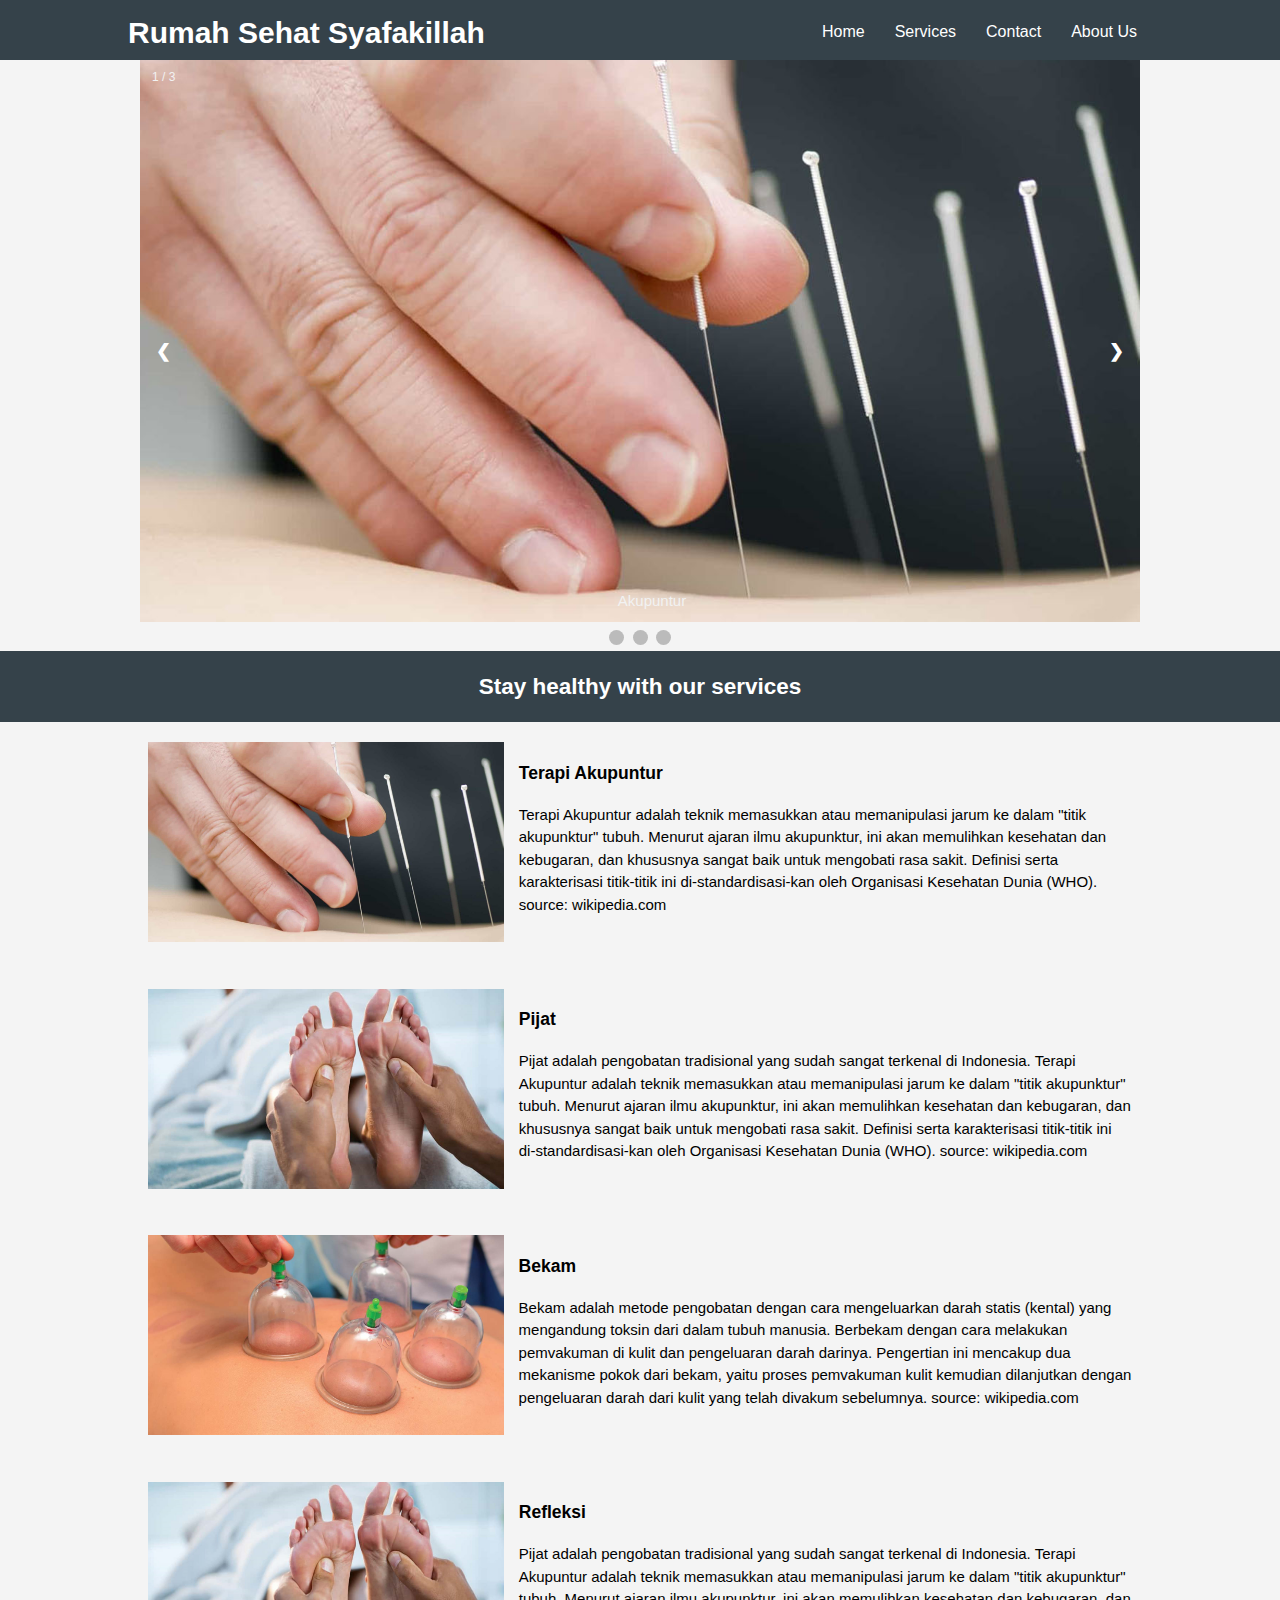
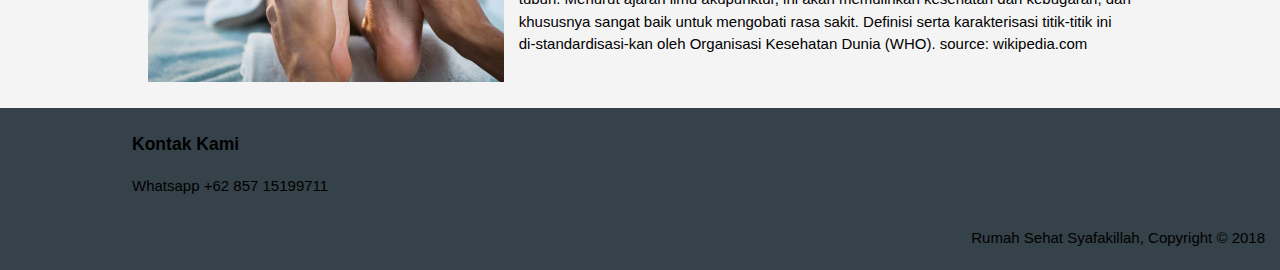
<file: index.html>
<!DOCTYPE html>
<html lang="en">
<!--
   index.html
   
   Copyright 2018 Fauzan <Fauzan@DESKTOP-2VQA9HB>   
-->

<head>
	<meta charset="utf-8" />
	<title>Rumah Sehat Syafakillah</title>
	<meta name="generator" content="Geany 1.33" />
	<meta name="viewport" content="width=device-width">
	<link rel="stylesheet" href="/css/style.css">
</head>

<body>
	<header>
		<div class="container">
			<div id="branding">
			  <h1>Rumah Sehat Syafakillah</h1>
			</div>
			<nav>
				<ul>
					<li><a href="#home">Home</a></li>
					<li><a href="services.html">Services</a></li>
					<li><a href="contact.html">Contact</a></li>
					<li><a href="about_us.html">About Us</a></li>
				</ul>
			</nav>
		</div>
	</header>

	<div class="container">	
		<div class="slideshow-container">
			<div class="mySlides fade">
				<div class="numbertext">1 / 3</div>
				<img src="img/akupuntur.jpg" style="width:100%;">
				<div class="text">Akupuntur</div>
			</div>

			<div class="mySlides fade">
				<div class="numbertext">2 / 3</div>
				<img src="img/pijat.jpg" style="width:100%">
				<div class="text">Pijat</div>
			</div>

			<div class="mySlides fade">
				<div class="numbertext">3 / 3</div>
				<img src="img/terapi.jpg" style="width:100%">
				<div class="text">Terapi</div>
			</div>

			<script type="text/javascript" src="js/slide.js"></script>

			<a class="prev" onclick="plusSlides(-1)">&#10094;</a>
			<a class="next" onclick="plusSlides(1)">&#10095;</a>
		</div>

		<div style="text-align:center">
			<span class="dot" onclick="currentSlide(1)"></span> 
			<span class="dot" onclick="currentSlide(2)"></span> 
			<span class="dot" onclick="currentSlide(3)"></span> 
		</div>
	</div>

	<section id="tagline">
		<div class="container">
			<h2>
				Stay healthy with our services
			</h2>
		</div>
	</section>

	<section id="layanan">
		<div class="container">
			<div class="boxes">
				<div class="imgBx">
					<img src="img/akupuntur.jpg" style="width: auto; height: 200px;">
				</div>
				<div class="content">
					<h3>Terapi Akupuntur</h3>
					<p>Terapi Akupuntur adalah teknik memasukkan atau memanipulasi jarum ke dalam "titik akupunktur" tubuh. Menurut ajaran ilmu akupunktur, ini akan memulihkan kesehatan dan kebugaran, dan khususnya sangat baik untuk mengobati rasa sakit. Definisi serta karakterisasi titik-titik ini di-standardisasi-kan oleh Organisasi Kesehatan Dunia (WHO). source: wikipedia.com</p>
				</div>
			</div>

			<div class="boxes">
				<div class="imgBx">
					<img src="img/pijat.jpg" style="width: auto; height: 200px;">
				</div>
				<div class="content">
					<h3>Pijat</h3>
					<p>Pijat adalah pengobatan tradisional yang sudah sangat terkenal di Indonesia. Terapi Akupuntur adalah teknik memasukkan atau memanipulasi jarum ke dalam "titik akupunktur" tubuh. Menurut ajaran ilmu akupunktur, ini akan memulihkan kesehatan dan kebugaran, dan khususnya sangat baik untuk mengobati rasa sakit. Definisi serta karakterisasi titik-titik ini di-standardisasi-kan oleh Organisasi Kesehatan Dunia (WHO). source: wikipedia.com</p>
				</div>
			</div>
			
			<div class="boxes">
				<div class="imgBx">
					<img src="img/bekam.jpg" alt="Bekam" style="width: auto; height: 200px;">
				</div>
				<div class="content">
					<h3>Bekam</h3>
					<p>Bekam adalah metode pengobatan dengan cara mengeluarkan darah statis (kental) yang mengandung toksin dari dalam tubuh manusia. Berbekam dengan cara melakukan pemvakuman di kulit dan pengeluaran darah darinya. Pengertian ini mencakup dua mekanisme pokok dari bekam, yaitu proses pemvakuman kulit kemudian dilanjutkan dengan pengeluaran darah dari kulit yang telah divakum sebelumnya. source: wikipedia.com</p>
				</div>
			</div>
			
			<div class="boxes">
				<div class="imgBx">
					<img src="img/pijat.jpg" alt="Refleksi" style="width: auto; height: 200px;">
				</div>
				<div class="content">
					<h3>Refleksi</h3>
					<p>Pijat adalah pengobatan tradisional yang sudah sangat terkenal di Indonesia. Terapi Akupuntur adalah teknik memasukkan atau memanipulasi jarum ke dalam "titik akupunktur" tubuh. Menurut ajaran ilmu akupunktur, ini akan memulihkan kesehatan dan kebugaran, dan khususnya sangat baik untuk mengobati rasa sakit. Definisi serta karakterisasi titik-titik ini di-standardisasi-kan oleh Organisasi Kesehatan Dunia (WHO). source: wikipedia.com</p>
				</div>
			</div>
		</div>
	</section>

	<footer>
		<div class="container">
			<div id="kontak">
				<h3>Kontak Kami</h3>
				<p>Whatsapp +62 857 15199711</p>
			</div>
		</div>
		<div class="copyright">
			<p>Rumah Sehat Syafakillah, Copyright &copy; 2018</p>
		</div>
	</footer>

</body>

</html>
</file>
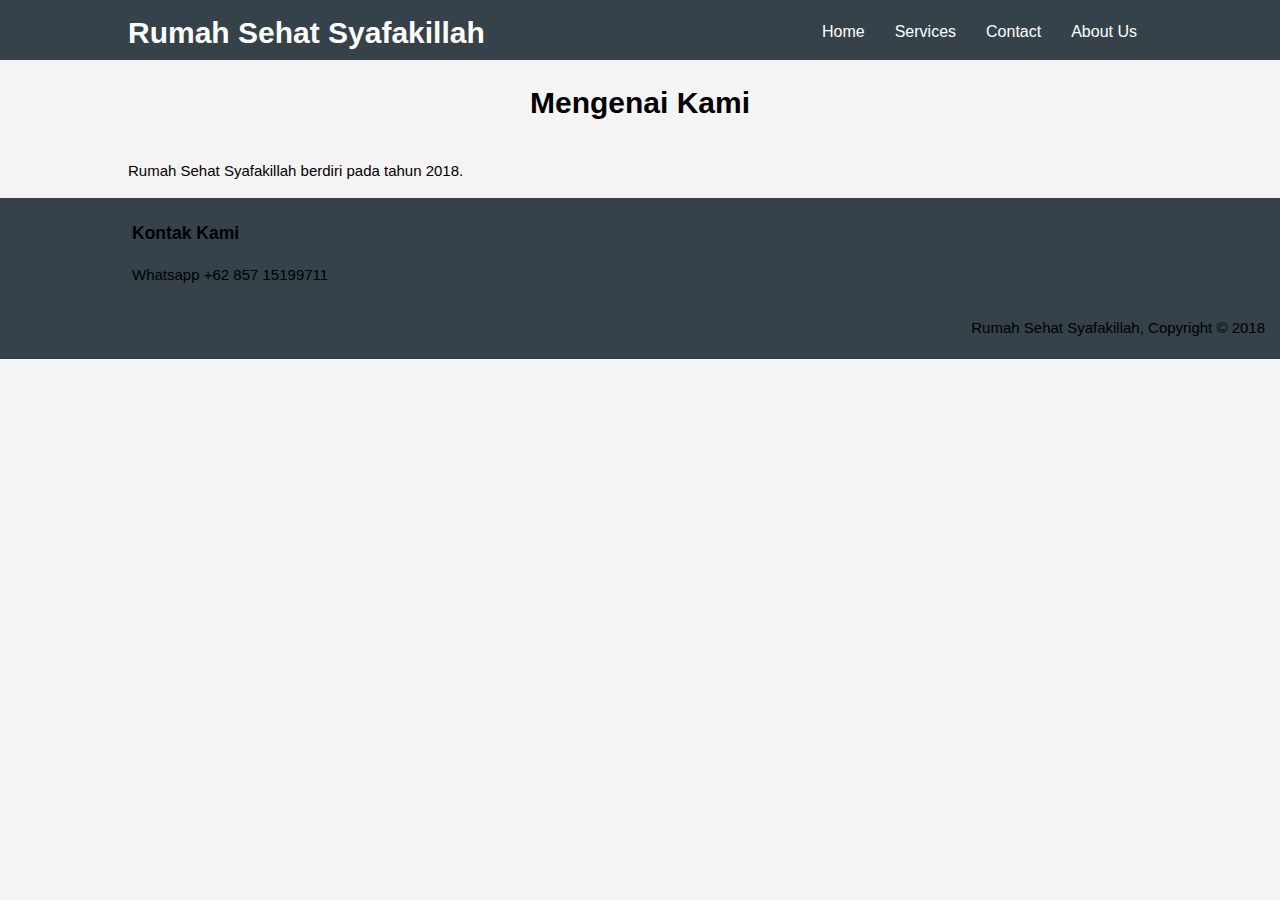
<file: about_us.html>
<!DOCTYPE html>
<html lang="en">
<!--
   index.html
   
   Copyright 2018 Fauzan <Fauzan@DESKTOP-2VQA9HB>
-->

<head>
	<meta charset="utf-8" />
	<title>Rumah Sehat Syafakillah</title>
	<meta name="generator" content="Geany 1.33" />
	<meta name="viewport" content="width=device-width">
	<link rel="stylesheet" href="css/style.css">
</head>

<body>
	<header>
		<div class="container">
			<div id="branding">
				<h1>Rumah Sehat Syafakillah</h1>
			</div>
			<nav>
				<ul>
					<li><a href="index.html">Home</a></li>
					<li><a href="services.html">Services</a></li>
					<li><a href="contact.html">Contact</a></li>
					<li><a href="#about_us">About Us</a></li>
				</ul>
			</nav>
		</div>
	</header>
	
	<div class="container">
		<h1 style="text-align: center">Mengenai Kami</h1>
	</div>

	<section id="layanan">
		<div class="container">
			<div class="about">
				<p>Rumah Sehat Syafakillah berdiri pada tahun 2018.</p>
			</div>
		</div>
	</section>

	<footer>
		<div class="container">
			<div id="kontak">
				<h3>Kontak Kami</h3>
				<p>Whatsapp +62 857 15199711</p>
			</div>
		</div>
		<div class="copyright">
			<p>Rumah Sehat Syafakillah, Copyright &copy; 2018</p>
		</div>
	</footer>

</body>

</html>
</file>
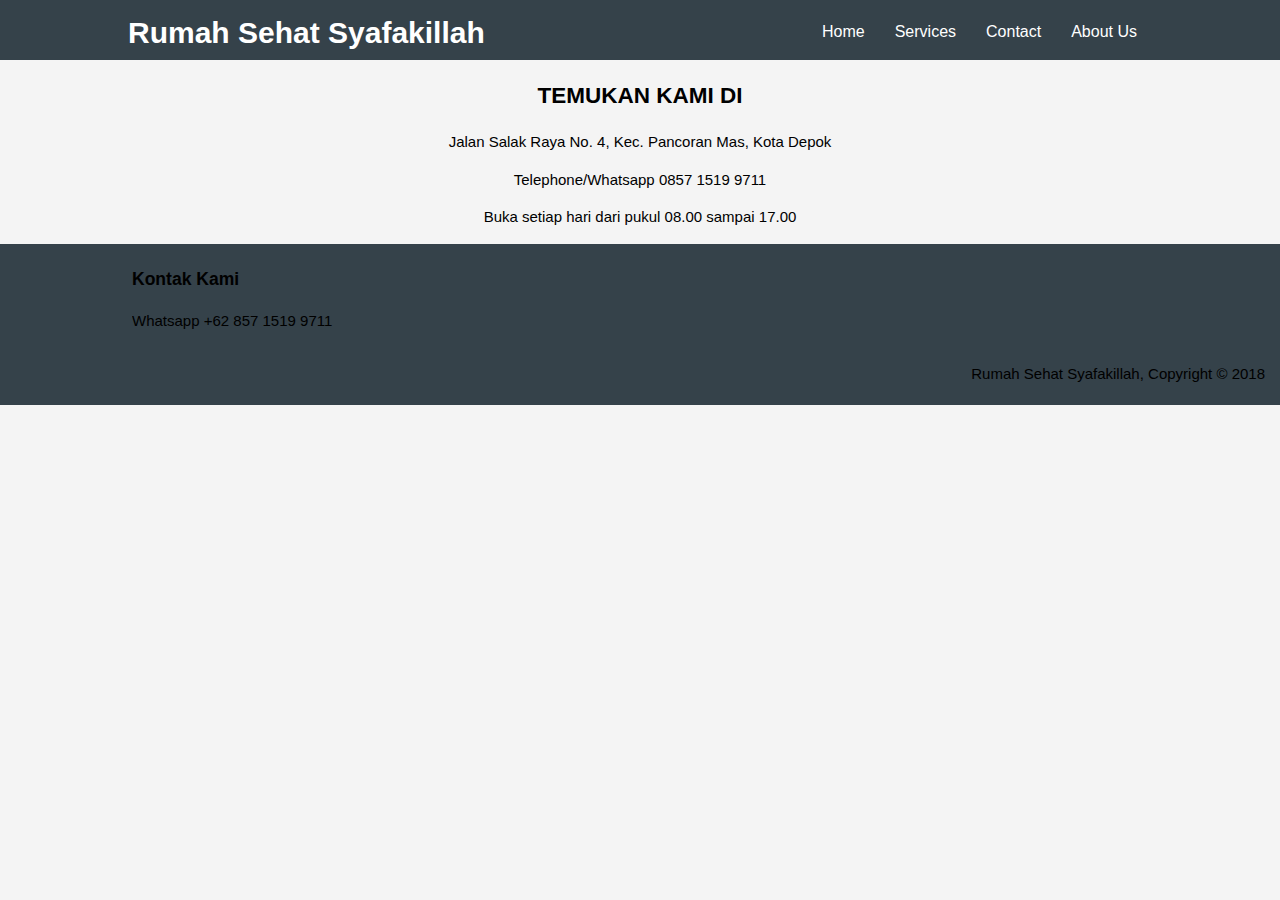
<file: contact.html>
<!DOCTYPE html>
<html lang="en">
<!--
   index.html
   
   Copyright 2018 Fauzan <Fauzan@DESKTOP-2VQA9HB>
-->

<head>
	<meta charset="utf-8" />
	<title>Rumah Sehat Syafakillah</title>
	<meta name="generator" content="Geany 1.33" />
	<meta name="viewport" content="width=device-width">
	<link rel="stylesheet" href="css/style.css">
</head>

<body>
	<header>
		<div class="container">
			<div id="branding">
			  <h1>Rumah Sehat Syafakillah</h1>
			</div>
			<nav>
				<ul>
					<li><a href="index.html">Home</a></li>
					<li><a href="services.html">Services</a></li>
					<li><a href="#contact">Contact</a></li>
					<li><a href="about_us.html">About Us</a></li>
				</ul>
			</nav>
		</div>
	</header>
	
	

	<section id="hal_kontak">
		<div class="container">
			<h2>TEMUKAN KAMI DI</h2>
			<p>Jalan Salak Raya No. 4, Kec. Pancoran Mas, Kota Depok</p>
			<p>Telephone/Whatsapp 0857 1519 9711</p>
			<p>Buka setiap hari dari pukul 08.00 sampai 17.00</p>
		</div>
	</section>

	<footer>
		<div class="container">
			<div id="kontak">
				<h3>Kontak Kami</h3>
				<p>Whatsapp +62 857 1519 9711</p>
			</div>
		</div>
		<div class="copyright">
			<p>Rumah Sehat Syafakillah, Copyright &copy; 2018</p>
		</div>
	</footer>

</body>

</html>
</file>
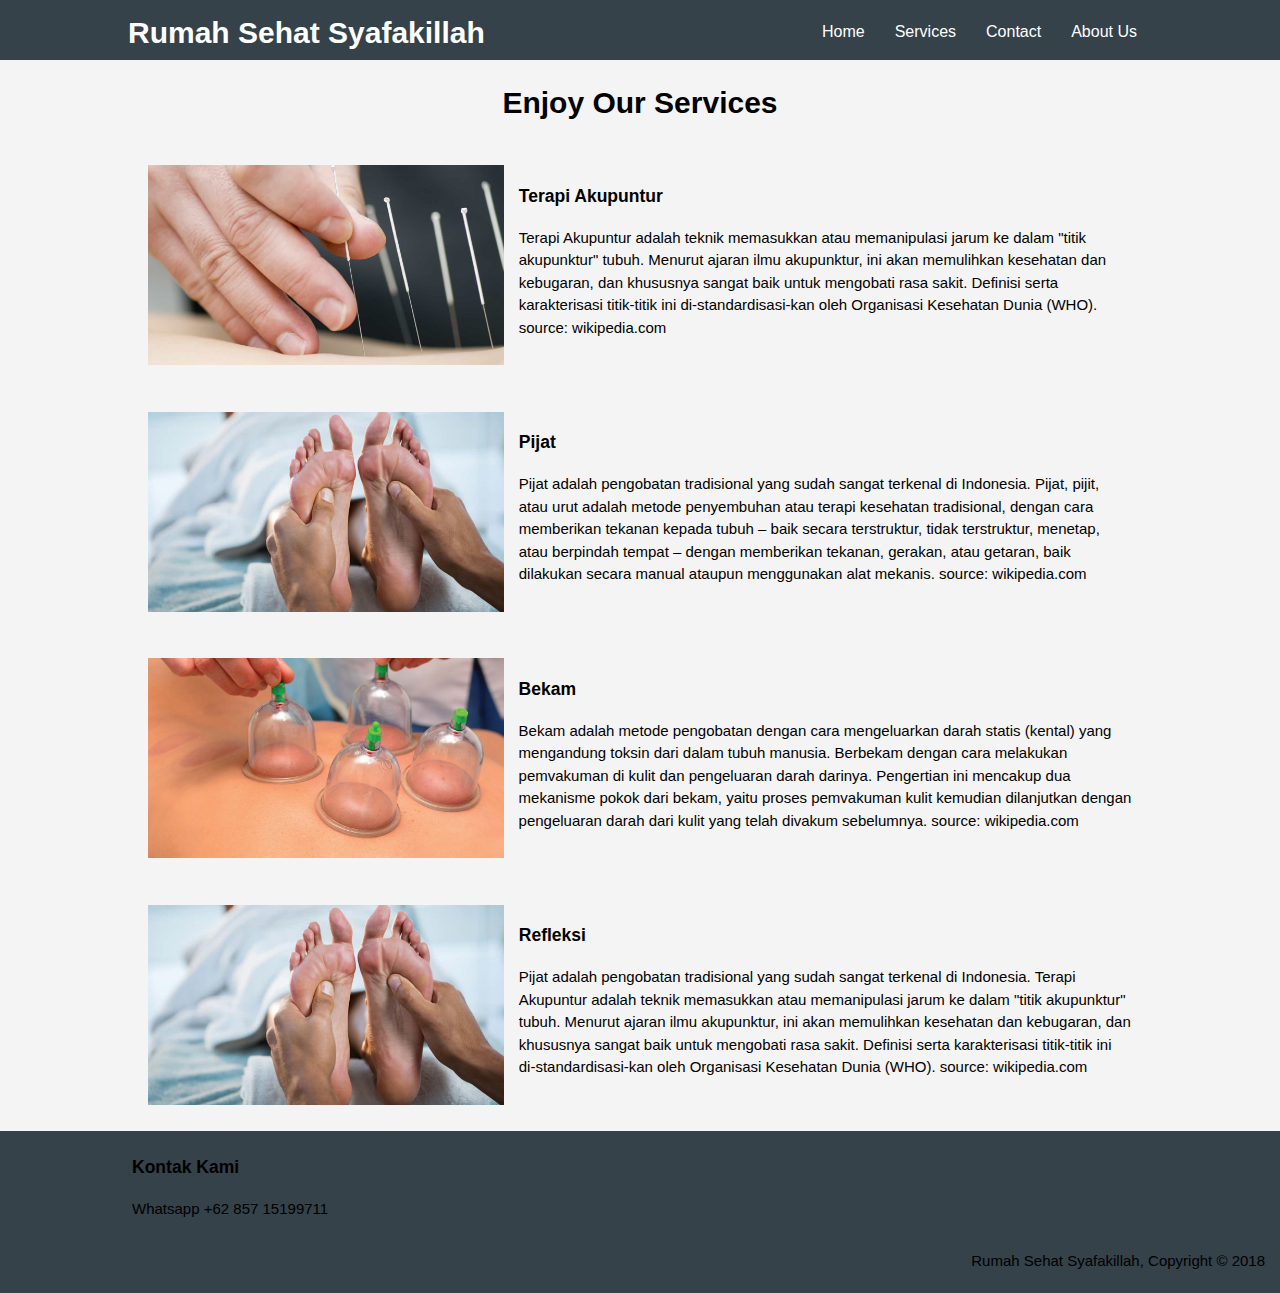
<file: services.html>
<!DOCTYPE html>
<html lang="en">
<!--
   index.html
   
   Copyright 2018 Fauzan <Fauzan@DESKTOP-2VQA9HB>
-->

<head>
	<meta charset="utf-8" />
	<title>Rumah Sehat Syafakillah</title>
	<meta name="generator" content="Geany 1.33" />
	<meta name="viewport" content="width=device-width">
	<link rel="stylesheet" href="css/style.css">
</head>

<body>
	<header>
		<div class="container">
			<div id="branding">
			  <h1>Rumah Sehat Syafakillah</h1>
			</div>
			<nav>
				<ul>
					<li><a href="index.html">Home</a></li>
					<li><a href="#services">Services</a></li>
					<li><a href="contact.html">Contact</a></li>
					<li><a href="about_us.html">About Us</a></li>
				</ul>
			</nav>
		</div>
	</header>
	
	<div>
		<h1 style="text-align: center">Enjoy Our Services</h1>
	</div>

	<section id="layanan">
		<div class="container">
			<div class="boxes">
				<div class="imgBx">
					<img src="img/akupuntur.jpg" alt="Akupuntur" style="width: auto; height: 200px;">
				</div>
				<div class="content">
					<h3>Terapi Akupuntur</h3>
					<p>Terapi Akupuntur adalah teknik memasukkan atau memanipulasi jarum ke dalam "titik akupunktur" tubuh. Menurut ajaran ilmu akupunktur, ini akan memulihkan kesehatan dan kebugaran, dan khususnya sangat baik untuk mengobati rasa sakit. Definisi serta karakterisasi titik-titik ini di-standardisasi-kan oleh Organisasi Kesehatan Dunia (WHO). source: wikipedia.com</p>
				</div>
			</div>

			<div class="boxes">
				<div class="imgBx">
					<img src="img/pijat.jpg" alt="Pijat" style="width: auto; height: 200px;">
				</div>
				<div class="content">
					<h3>Pijat</h3>
					<p>Pijat adalah pengobatan tradisional yang sudah sangat terkenal di Indonesia. Pijat, pijit, atau urut adalah metode penyembuhan atau terapi kesehatan tradisional, dengan cara memberikan tekanan kepada tubuh  – baik secara terstruktur, tidak terstruktur, menetap, atau berpindah tempat – dengan memberikan tekanan, gerakan, atau getaran, baik dilakukan secara manual ataupun menggunakan alat mekanis. source: wikipedia.com</p>
				</div>
			</div>
			
			<div class="boxes">
				<div class="imgBx">
					<img src="img/bekam.jpg" alt="Bekam" style="width: auto; height: 200px;">
				</div>
				<div class="content">
					<h3>Bekam</h3>
					<p>Bekam adalah metode pengobatan dengan cara mengeluarkan darah statis (kental) yang mengandung toksin dari dalam tubuh manusia. Berbekam dengan cara melakukan pemvakuman di kulit dan pengeluaran darah darinya. Pengertian ini mencakup dua mekanisme pokok dari bekam, yaitu proses pemvakuman kulit kemudian dilanjutkan dengan pengeluaran darah dari kulit yang telah divakum sebelumnya. source: wikipedia.com</p>
				</div>
			</div>
			
			<div class="boxes">
				<div class="imgBx">
					<img src="img/pijat.jpg" alt="Refleksi" style="width: auto; height: 200px;">
				</div>
				<div class="content">
					<h3>Refleksi</h3>
					<p>Pijat adalah pengobatan tradisional yang sudah sangat terkenal di Indonesia. Terapi Akupuntur adalah teknik memasukkan atau memanipulasi jarum ke dalam "titik akupunktur" tubuh. Menurut ajaran ilmu akupunktur, ini akan memulihkan kesehatan dan kebugaran, dan khususnya sangat baik untuk mengobati rasa sakit. Definisi serta karakterisasi titik-titik ini di-standardisasi-kan oleh Organisasi Kesehatan Dunia (WHO). source: wikipedia.com</p>
				</div>
			</div>
		</div>
	</section>

	<footer>
		<div class="container">
			<div id="kontak">
				<h3>Kontak Kami</h3>
				<p>Whatsapp +62 857 15199711</p>
			</div>
		</div>
		<div class="copyright">
			<p>Rumah Sehat Syafakillah, Copyright &copy; 2018</p>
		</div>
	</footer>

</body>

</html>
</file>
<file: css/style.css>
body {
		font: 15px/1.5 Arial, Helvetica, sans-serif;
		padding:0;
		margin:0;
		background-color: #f4f4f4;
	}

	/* Global */
	.container {
		width: 80%;
		margin: auto;
		overflow: hidden;
	}

	header {
		padding-top: 10px;
		background: #35424a;
		min-height: 50px;
		color:#ffffff;
	}

	header a {
		color:#ffffff;
		text-decoration: none;
		font-size: 16px;
	}

	header ul {
		margin: 0;
		padding: 0;
	}

	header li {
		float: left;
		display: inline;
		padding: 0 15px 0 15px;
	}

	header #branding {
		float: left;
	}

	header #branding h1 {
		margin:0;
	}

	header nav {
		float:right;
		margin-top: 10px;
	}

	header a:hover {
		color:  #99ccff;
		font-weight: bold;
	}

	.mySlides {display: none}

	/* Slideshow container */
	.slideshow-container {
	  max-width: 1000px;
	  position: relative;
	  margin: auto;
	}

	/* Next & previous buttons */
	.prev, .next {
	  cursor: pointer;
	  position: absolute;
	  top: 50%;
	  width: auto;
	  padding: 16px;
	  margin-top: -22px;
	  color: white;
	  font-weight: bold;
	  font-size: 18px;
	  transition: 0.6s ease;
	  border-radius: 0 3px 3px 0;
	}

	/* Position the "next button" to the right */
	.next {
	  right: 0;
	  border-radius: 3px 0 0 3px;
	}

	/* On hover, add a black background color with a little bit see-through */
	.prev:hover, .next:hover {
	  background-color: rgba(0,0,0,0.8);
	}

	/* Caption text */
	.text {
	  color: #f2f2f2;
	  font-size: 15px;
	  padding: 8px 12px;
	  position: absolute;
	  bottom: 8px;
	  width: 100%;
	  text-align: center;
	}

	/* Number text (1/3 etc) */
	.numbertext {
	  color: #f2f2f2;
	  font-size: 12px;
	  padding: 8px 12px;
	  position: absolute;
	  top: 0;
	}

	/* The dots/bullets/indicators */
	.dot {
	  cursor: pointer;
	  height: 15px;
	  width: 15px;
	  margin: 0 2px;
	  background-color: #bbb;
	  border-radius: 50%;
	  display: inline-block;
	  transition: background-color 0.6s ease;
	}

	.active, .dot:hover {
	  background-color: #717171;
	}

	/* Fading animation */
	.fade {
	  -webkit-animation-name: fade;
	  -webkit-animation-duration: 1.5s;
	  animation-name: fade;
	  animation-duration: 1.5s;
	}

	@-webkit-keyframes fade {
	  from {opacity: .4} 
	  to {opacity: 1}
	}

	@keyframes fade {
	  from {opacity: .4} 
	  to {opacity: 1}
	}

	/* On smaller screens, decrease text size */
	@media only screen and (max-width : 400px ){
	  .prev, .next,.text {font-size: 11px}
	}

	#tagline {
		background-color: #35424a;
		color:#ffffff;
		text-align: center;
	}

	.boxes {
		display: flex;
		padding: 20px;
	}

	.boxes .content {
		padding-left: 15px;
	}

	footer {
		background-color: #35424a;
		padding: 5px;
	}

	footer #kontak {
		text-align: left;
	}

	footer .copyright{
		text-align: right;
		padding-right: 10px;
	}

#hal_kontak {
	text-align: center;
}

.about {
	
}
</file>
